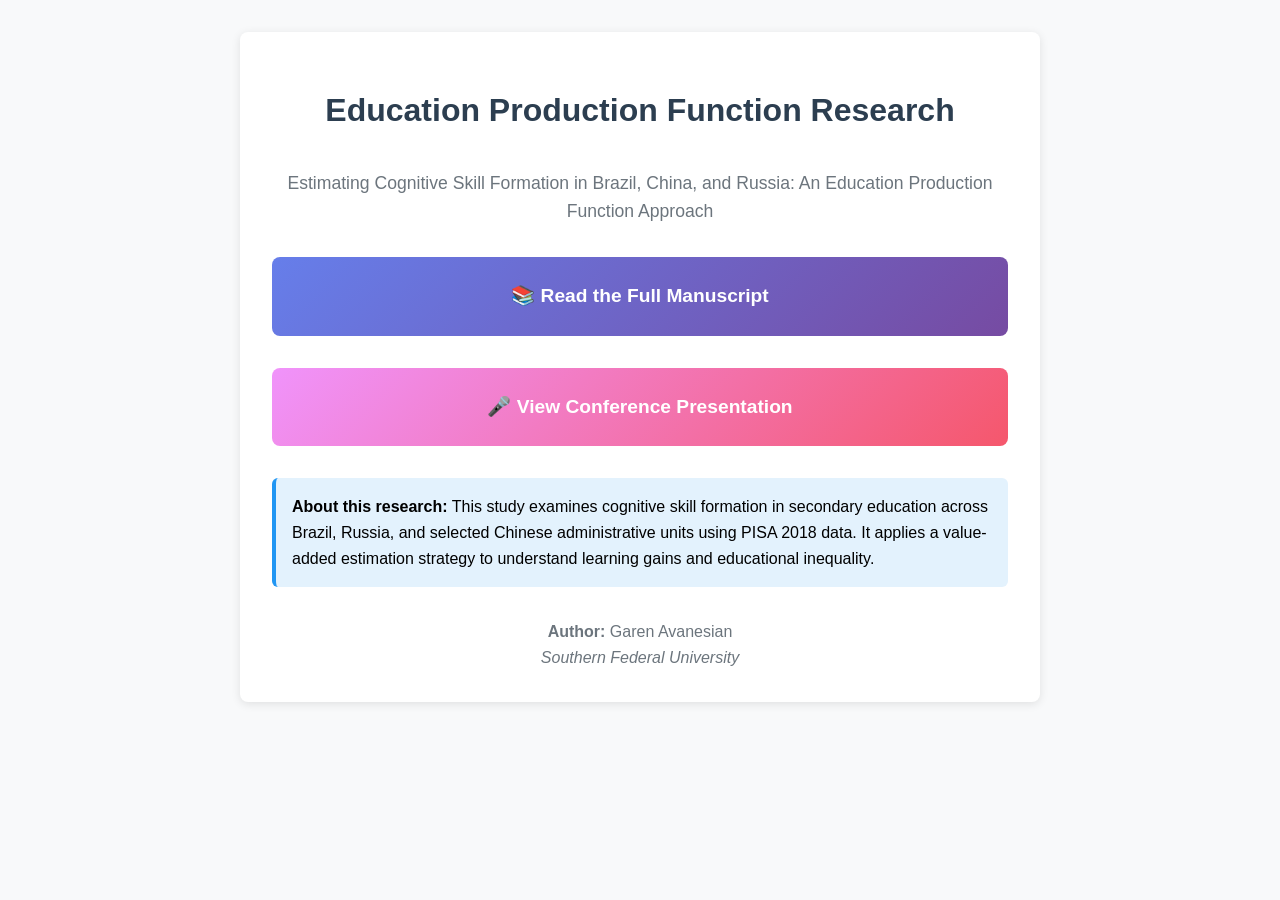
<file: docs/index.html>
<!DOCTYPE html>
<html lang="en">
<head>
    <meta charset="UTF-8">
    <meta name="viewport" content="width=device-width, initial-scale=1.0">
    <title>Education Production Function Research</title>
    <style>
        body {
            font-family: -apple-system, BlinkMacSystemFont, 'Segoe UI', Roboto, sans-serif;
            max-width: 800px;
            margin: 0 auto;
            padding: 2rem;
            line-height: 1.6;
            background-color: #f8f9fa;
        }
        .container {
            background: white;
            padding: 2rem;
            border-radius: 8px;
            box-shadow: 0 2px 10px rgba(0,0,0,0.1);
        }
        h1 {
            color: #2c3e50;
            text-align: center;
            margin-bottom: 2rem;
        }
        .subtitle {
            text-align: center;
            color: #6c757d;
            font-size: 1.1rem;
            margin-bottom: 2rem;
        }
        .manuscript-link {
            display: block;
            background: linear-gradient(135deg, #667eea 0%, #764ba2 100%);
            color: white;
            text-decoration: none;
            padding: 1.5rem;
            border-radius: 8px;
            text-align: center;
            font-size: 1.2rem;
            font-weight: 600;
            margin: 2rem 0;
            transition: transform 0.2s ease;
        }
        .manuscript-link:hover {
            transform: translateY(-2px);
            box-shadow: 0 4px 15px rgba(0,0,0,0.2);
        }
        .presentation-link {
            display: block;
            background: linear-gradient(135deg, #f093fb 0%, #f5576c 100%);
            color: white;
            text-decoration: none;
            padding: 1.5rem;
            border-radius: 8px;
            text-align: center;
            font-size: 1.2rem;
            font-weight: 600;
            margin: 2rem 0;
            transition: transform 0.2s ease;
        }
        .presentation-link:hover {
            transform: translateY(-2px);
            box-shadow: 0 4px 15px rgba(0,0,0,0.2);
        }
        .info {
            background: #e3f2fd;
            padding: 1rem;
            border-radius: 6px;
            border-left: 4px solid #2196f3;
            margin: 1rem 0;
        }
        .author {
            text-align: center;
            margin-top: 2rem;
            color: #6c757d;
        }
    </style>
</head>
<body>
    <div class="container">
        <h1>Education Production Function Research</h1>
        
        <div class="subtitle">
            Estimating Cognitive Skill Formation in Brazil, China, and Russia: An Education Production Function Approach
        </div>
        
        <a href="manuscript.html" class="manuscript-link">
            📚 Read the Full Manuscript
        </a>
        
        <a href="presentation.html" class="presentation-link">
            🎤 View Conference Presentation
        </a>
        
        <div class="info">
            <strong>About this research:</strong> This study examines cognitive skill formation in secondary education across Brazil, Russia, and selected Chinese administrative units using PISA 2018 data. It applies a value-added estimation strategy to understand learning gains and educational inequality.
        </div>
        
        <div class="author">
            <strong>Author:</strong> Garen Avanesian<br>
            <em>Southern Federal University</em>
        </div>
    </div>
</body>
</html>
</file>
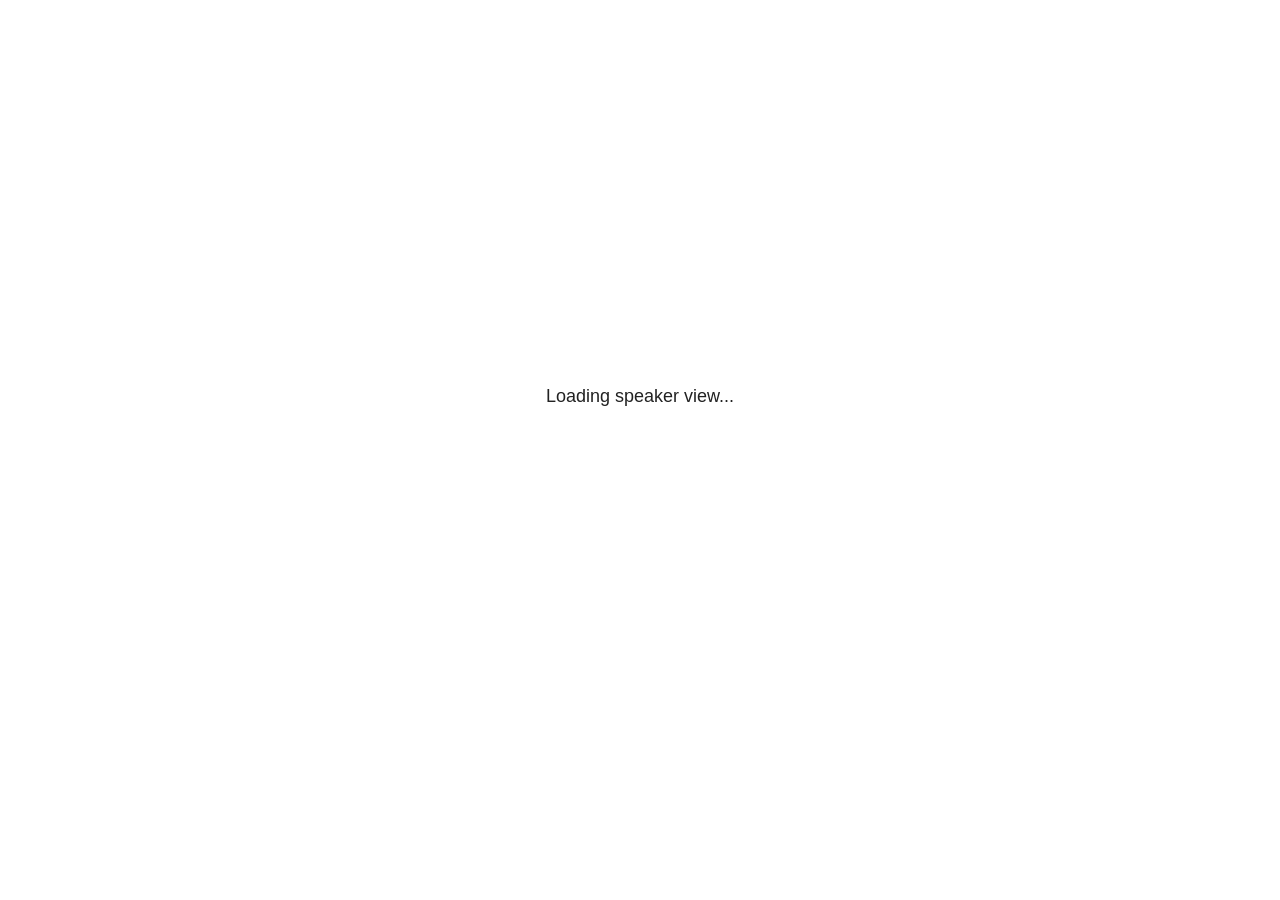
<file: docs/presentation_files/libs/revealjs/plugin/notes/speaker-view.html>
<!--
	NOTE: You need to build the notes plugin after making changes to this file.
-->
<html lang="en">
	<head>
		<meta charset="utf-8">

		<title>reveal.js - Speaker View</title>

		<style>
			body {
				font-family: Helvetica;
				font-size: 18px;
			}

			#current-slide,
			#upcoming-slide,
			#speaker-controls {
				padding: 6px;
				box-sizing: border-box;
				-moz-box-sizing: border-box;
			}

			#current-slide iframe,
			#upcoming-slide iframe {
				width: 100%;
				height: 100%;
				border: 1px solid #ddd;
			}

			#current-slide .label,
			#upcoming-slide .label {
				position: absolute;
				top: 10px;
				left: 10px;
				z-index: 2;
			}

			#connection-status {
				position: absolute;
				top: 0;
				left: 0;
				width: 100%;
				height: 100%;
				z-index: 20;
				padding: 30% 20% 20% 20%;
				font-size: 18px;
				color: #222;
				background: #fff;
				text-align: center;
				box-sizing: border-box;
				line-height: 1.4;
			}

			.overlay-element {
				height: 34px;
				line-height: 34px;
				padding: 0 10px;
				text-shadow: none;
				background: rgba( 220, 220, 220, 0.8 );
				color: #222;
				font-size: 14px;
			}

			.overlay-element.interactive:hover {
				background: rgba( 220, 220, 220, 1 );
			}

			#current-slide {
				position: absolute;
				width: 60%;
				height: 100%;
				top: 0;
				left: 0;
				padding-right: 0;
			}

			#upcoming-slide {
				position: absolute;
				width: 40%;
				height: 40%;
				right: 0;
				top: 0;
			}

			/* Speaker controls */
			#speaker-controls {
				position: absolute;
				top: 40%;
				right: 0;
				width: 40%;
				height: 60%;
				overflow: auto;
				font-size: 18px;
			}

				.speaker-controls-time.hidden,
				.speaker-controls-notes.hidden {
					display: none;
				}

				.speaker-controls-time .label,
				.speaker-controls-pace .label,
				.speaker-controls-notes .label {
					text-transform: uppercase;
					font-weight: normal;
					font-size: 0.66em;
					color: #666;
					margin: 0;
				}

				.speaker-controls-time, .speaker-controls-pace {
					border-bottom: 1px solid rgba( 200, 200, 200, 0.5 );
					margin-bottom: 10px;
					padding: 10px 16px;
					padding-bottom: 20px;
					cursor: pointer;
				}

				.speaker-controls-time .reset-button {
					opacity: 0;
					float: right;
					color: #666;
					text-decoration: none;
				}
				.speaker-controls-time:hover .reset-button {
					opacity: 1;
				}

				.speaker-controls-time .timer,
				.speaker-controls-time .clock {
					width: 50%;
				}

				.speaker-controls-time .timer,
				.speaker-controls-time .clock,
				.speaker-controls-time .pacing .hours-value,
				.speaker-controls-time .pacing .minutes-value,
				.speaker-controls-time .pacing .seconds-value {
					font-size: 1.9em;
				}

				.speaker-controls-time .timer {
					float: left;
				}

				.speaker-controls-time .clock {
					float: right;
					text-align: right;
				}

				.speaker-controls-time span.mute {
					opacity: 0.3;
				}

				.speaker-controls-time .pacing-title {
					margin-top: 5px;
				}

				.speaker-controls-time .pacing.ahead {
					color: blue;
				}

				.speaker-controls-time .pacing.on-track {
					color: green;
				}

				.speaker-controls-time .pacing.behind {
					color: red;
				}

				.speaker-controls-notes {
					padding: 10px 16px;
				}

				.speaker-controls-notes .value {
					margin-top: 5px;
					line-height: 1.4;
					font-size: 1.2em;
				}

			/* Layout selector */
			#speaker-layout {
				position: absolute;
				top: 10px;
				right: 10px;
				color: #222;
				z-index: 10;
			}
				#speaker-layout select {
					position: absolute;
					width: 100%;
					height: 100%;
					top: 0;
					left: 0;
					border: 0;
					box-shadow: 0;
					cursor: pointer;
					opacity: 0;

					font-size: 1em;
					background-color: transparent;

					-moz-appearance: none;
					-webkit-appearance: none;
					-webkit-tap-highlight-color: rgba(0, 0, 0, 0);
				}

				#speaker-layout select:focus {
					outline: none;
					box-shadow: none;
				}

			.clear {
				clear: both;
			}

			/* Speaker layout: Wide */
			body[data-speaker-layout="wide"] #current-slide,
			body[data-speaker-layout="wide"] #upcoming-slide {
				width: 50%;
				height: 45%;
				padding: 6px;
			}

			body[data-speaker-layout="wide"] #current-slide {
				top: 0;
				left: 0;
			}

			body[data-speaker-layout="wide"] #upcoming-slide {
				top: 0;
				left: 50%;
			}

			body[data-speaker-layout="wide"] #speaker-controls {
				top: 45%;
				left: 0;
				width: 100%;
				height: 50%;
				font-size: 1.25em;
			}

			/* Speaker layout: Tall */
			body[data-speaker-layout="tall"] #current-slide,
			body[data-speaker-layout="tall"] #upcoming-slide {
				width: 45%;
				height: 50%;
				padding: 6px;
			}

			body[data-speaker-layout="tall"] #current-slide {
				top: 0;
				left: 0;
			}

			body[data-speaker-layout="tall"] #upcoming-slide {
				top: 50%;
				left: 0;
			}

			body[data-speaker-layout="tall"] #speaker-controls {
				padding-top: 40px;
				top: 0;
				left: 45%;
				width: 55%;
				height: 100%;
				font-size: 1.25em;
			}

			/* Speaker layout: Notes only */
			body[data-speaker-layout="notes-only"] #current-slide,
			body[data-speaker-layout="notes-only"] #upcoming-slide {
				display: none;
			}

			body[data-speaker-layout="notes-only"] #speaker-controls {
				padding-top: 40px;
				top: 0;
				left: 0;
				width: 100%;
				height: 100%;
				font-size: 1.25em;
			}

			@media screen and (max-width: 1080px) {
				body[data-speaker-layout="default"] #speaker-controls {
					font-size: 16px;
				}
			}

			@media screen and (max-width: 900px) {
				body[data-speaker-layout="default"] #speaker-controls {
					font-size: 14px;
				}
			}

			@media screen and (max-width: 800px) {
				body[data-speaker-layout="default"] #speaker-controls {
					font-size: 12px;
				}
			}

		</style>
	</head>

	<body>

		<div id="connection-status">Loading speaker view...</div>

		<div id="current-slide"></div>
		<div id="upcoming-slide"><span class="overlay-element label">Upcoming</span></div>
		<div id="speaker-controls">
			<div class="speaker-controls-time">
				<h4 class="label">Time <span class="reset-button">Click to Reset</span></h4>
				<div class="clock">
					<span class="clock-value">0:00 AM</span>
				</div>
				<div class="timer">
					<span class="hours-value">00</span><span class="minutes-value">:00</span><span class="seconds-value">:00</span>
				</div>
				<div class="clear"></div>

				<h4 class="label pacing-title" style="display: none">Pacing – Time to finish current slide</h4>
				<div class="pacing" style="display: none">
					<span class="hours-value">00</span><span class="minutes-value">:00</span><span class="seconds-value">:00</span>
				</div>
			</div>

			<div class="speaker-controls-notes hidden">
				<h4 class="label">Notes</h4>
				<div class="value"></div>
			</div>
		</div>
		<div id="speaker-layout" class="overlay-element interactive">
			<span class="speaker-layout-label"></span>
			<select class="speaker-layout-dropdown"></select>
		</div>

		<script>

			(function() {

				var notes,
					notesValue,
					currentState,
					currentSlide,
					upcomingSlide,
					layoutLabel,
					layoutDropdown,
					pendingCalls = {},
					lastRevealApiCallId = 0,
					connected = false,
					whitelistedWindows = [window.opener];

				var SPEAKER_LAYOUTS = {
					'default': 'Default',
					'wide': 'Wide',
					'tall': 'Tall',
					'notes-only': 'Notes only'
				};

				setupLayout();

				var connectionStatus = document.querySelector( '#connection-status' );
				var connectionTimeout = setTimeout( function() {
					connectionStatus.innerHTML = 'Error connecting to main window.<br>Please try closing and reopening the speaker view.';
				}, 5000 );
;
				window.addEventListener( 'message', function( event ) {

					// Validate the origin of this message to prevent XSS
					if( window.location.origin !== event.origin && whitelistedWindows.indexOf( event.source ) === -1 ) {
						return;
					}

					clearTimeout( connectionTimeout );
					connectionStatus.style.display = 'none';

					var data = JSON.parse( event.data );

					// The overview mode is only useful to the reveal.js instance
					// where navigation occurs so we don't sync it
					if( data.state ) delete data.state.overview;

					// Messages sent by the notes plugin inside of the main window
					if( data && data.namespace === 'reveal-notes' ) {
						if( data.type === 'connect' ) {
							handleConnectMessage( data );
						}
						else if( data.type === 'state' ) {
							handleStateMessage( data );
						}
						else if( data.type === 'return' ) {
							pendingCalls[data.callId](data.result);
							delete pendingCalls[data.callId];
						}
					}
					// Messages sent by the reveal.js inside of the current slide preview
					else if( data && data.namespace === 'reveal' ) {
						if( /ready/.test( data.eventName ) ) {
							// Send a message back to notify that the handshake is complete
							window.opener.postMessage( JSON.stringify({ namespace: 'reveal-notes', type: 'connected'} ), '*' );
						}
						else if( /slidechanged|fragmentshown|fragmenthidden|paused|resumed/.test( data.eventName ) && currentState !== JSON.stringify( data.state ) ) {

							dispatchStateToMainWindow( data.state );

						}
					}

				} );

				/**
				 * Updates the presentation in the main window to match the state
				 * of the presentation in the notes window.
				 */
				const dispatchStateToMainWindow = debounce(( state ) => {
					window.opener.postMessage( JSON.stringify({ method: 'setState', args: [ state ]} ), '*' );
				}, 500);

				/**
				 * Asynchronously calls the Reveal.js API of the main frame.
				 */
				function callRevealApi( methodName, methodArguments, callback ) {

					var callId = ++lastRevealApiCallId;
					pendingCalls[callId] = callback;
					window.opener.postMessage( JSON.stringify( {
						namespace: 'reveal-notes',
						type: 'call',
						callId: callId,
						methodName: methodName,
						arguments: methodArguments
					} ), '*' );

				}

				/**
				 * Called when the main window is trying to establish a
				 * connection.
				 */
				function handleConnectMessage( data ) {

					if( connected === false ) {
						connected = true;

						setupIframes( data );
						setupKeyboard();
						setupNotes();
						setupTimer();
						setupHeartbeat();
					}

				}

				/**
				 * Called when the main window sends an updated state.
				 */
				function handleStateMessage( data ) {

					// Store the most recently set state to avoid circular loops
					// applying the same state
					currentState = JSON.stringify( data.state );

					// No need for updating the notes in case of fragment changes
					if ( data.notes ) {
						notes.classList.remove( 'hidden' );
						notesValue.style.whiteSpace = data.whitespace;
						if( data.markdown ) {
							notesValue.innerHTML = marked( data.notes );
						}
						else {
							notesValue.innerHTML = data.notes;
						}
					}
					else {
						notes.classList.add( 'hidden' );
					}

					// Update the note slides
					currentSlide.contentWindow.postMessage( JSON.stringify({ method: 'setState', args: [ data.state ] }), '*' );
					upcomingSlide.contentWindow.postMessage( JSON.stringify({ method: 'setState', args: [ data.state ] }), '*' );
					upcomingSlide.contentWindow.postMessage( JSON.stringify({ method: 'next' }), '*' );

				}

				// Limit to max one state update per X ms
				handleStateMessage = debounce( handleStateMessage, 200 );

				/**
				 * Forward keyboard events to the current slide window.
				 * This enables keyboard events to work even if focus
				 * isn't set on the current slide iframe.
				 *
				 * Block F5 default handling, it reloads and disconnects
				 * the speaker notes window.
				 */
				function setupKeyboard() {

					document.addEventListener( 'keydown', function( event ) {
						if( event.keyCode === 116 || ( event.metaKey && event.keyCode === 82 ) ) {
							event.preventDefault();
							return false;
						}
						currentSlide.contentWindow.postMessage( JSON.stringify({ method: 'triggerKey', args: [ event.keyCode ] }), '*' );
					} );

				}

				/**
				 * Creates the preview iframes.
				 */
				function setupIframes( data ) {

					var params = [
						'receiver',
						'progress=false',
						'history=false',
						'transition=none',
						'autoSlide=0',
						'backgroundTransition=none'
					].join( '&' );

					var urlSeparator = /\?/.test(data.url) ? '&' : '?';
					var hash = '#/' + data.state.indexh + '/' + data.state.indexv;
					var currentURL = data.url + urlSeparator + params + '&postMessageEvents=true' + hash;
					var upcomingURL = data.url + urlSeparator + params + '&controls=false' + hash;

					currentSlide = document.createElement( 'iframe' );
					currentSlide.setAttribute( 'width', 1280 );
					currentSlide.setAttribute( 'height', 1024 );
					currentSlide.setAttribute( 'src', currentURL );
					document.querySelector( '#current-slide' ).appendChild( currentSlide );

					upcomingSlide = document.createElement( 'iframe' );
					upcomingSlide.setAttribute( 'width', 640 );
					upcomingSlide.setAttribute( 'height', 512 );
					upcomingSlide.setAttribute( 'src', upcomingURL );
					document.querySelector( '#upcoming-slide' ).appendChild( upcomingSlide );

					whitelistedWindows.push( currentSlide.contentWindow, upcomingSlide.contentWindow );

				}

				/**
				 * Setup the notes UI.
				 */
				function setupNotes() {

					notes = document.querySelector( '.speaker-controls-notes' );
					notesValue = document.querySelector( '.speaker-controls-notes .value' );

				}

				/**
				 * We send out a heartbeat at all times to ensure we can
				 * reconnect with the main presentation window after reloads.
				 */
				function setupHeartbeat() {

					setInterval( () => {
						window.opener.postMessage( JSON.stringify({ namespace: 'reveal-notes', type: 'heartbeat'} ), '*' );
					}, 1000 );

				}

				function getTimings( callback ) {

					callRevealApi( 'getSlidesAttributes', [], function ( slideAttributes ) {
						callRevealApi( 'getConfig', [], function ( config ) {
							var totalTime = config.totalTime;
							var minTimePerSlide = config.minimumTimePerSlide || 0;
							var defaultTiming = config.defaultTiming;
							if ((defaultTiming == null) && (totalTime == null)) {
								callback(null);
								return;
							}
							// Setting totalTime overrides defaultTiming
							if (totalTime) {
								defaultTiming = 0;
							}
							var timings = [];
							for ( var i in slideAttributes ) {
								var slide = slideAttributes[ i ];
								var timing = defaultTiming;
								if( slide.hasOwnProperty( 'data-timing' )) {
									var t = slide[ 'data-timing' ];
									timing = parseInt(t);
									if( isNaN(timing) ) {
										console.warn("Could not parse timing '" + t + "' of slide " + i + "; using default of " + defaultTiming);
										timing = defaultTiming;
									}
								}
								timings.push(timing);
							}
							if ( totalTime ) {
								// After we've allocated time to individual slides, we summarize it and
								// subtract it from the total time
								var remainingTime = totalTime - timings.reduce( function(a, b) { return a + b; }, 0 );
								// The remaining time is divided by the number of slides that have 0 seconds
								// allocated at the moment, giving the average time-per-slide on the remaining slides
								var remainingSlides = (timings.filter( function(x) { return x == 0 }) ).length
								var timePerSlide = Math.round( remainingTime / remainingSlides, 0 )
								// And now we replace every zero-value timing with that average
								timings = timings.map( function(x) { return (x==0 ? timePerSlide : x) } );
							}
							var slidesUnderMinimum = timings.filter( function(x) { return (x < minTimePerSlide) } ).length
							if ( slidesUnderMinimum ) {
								message = "The pacing time for " + slidesUnderMinimum + " slide(s) is under the configured minimum of " + minTimePerSlide + " seconds. Check the data-timing attribute on individual slides, or consider increasing the totalTime or minimumTimePerSlide configuration options (or removing some slides).";
								alert(message);
							}
							callback( timings );
						} );
					} );

				}

				/**
				 * Return the number of seconds allocated for presenting
				 * all slides up to and including this one.
				 */
				function getTimeAllocated( timings, callback ) {

					callRevealApi( 'getSlidePastCount', [], function ( currentSlide ) {
						var allocated = 0;
						for (var i in timings.slice(0, currentSlide + 1)) {
							allocated += timings[i];
						}
						callback( allocated );
					} );

				}

				/**
				 * Create the timer and clock and start updating them
				 * at an interval.
				 */
				function setupTimer() {

					var start = new Date(),
					timeEl = document.querySelector( '.speaker-controls-time' ),
					clockEl = timeEl.querySelector( '.clock-value' ),
					hoursEl = timeEl.querySelector( '.hours-value' ),
					minutesEl = timeEl.querySelector( '.minutes-value' ),
					secondsEl = timeEl.querySelector( '.seconds-value' ),
					pacingTitleEl = timeEl.querySelector( '.pacing-title' ),
					pacingEl = timeEl.querySelector( '.pacing' ),
					pacingHoursEl = pacingEl.querySelector( '.hours-value' ),
					pacingMinutesEl = pacingEl.querySelector( '.minutes-value' ),
					pacingSecondsEl = pacingEl.querySelector( '.seconds-value' );

					var timings = null;
					getTimings( function ( _timings ) {

						timings = _timings;
						if (_timings !== null) {
							pacingTitleEl.style.removeProperty('display');
							pacingEl.style.removeProperty('display');
						}

						// Update once directly
						_updateTimer();

						// Then update every second
						setInterval( _updateTimer, 1000 );

					} );


					function _resetTimer() {

						if (timings == null) {
							start = new Date();
							_updateTimer();
						}
						else {
							// Reset timer to beginning of current slide
							getTimeAllocated( timings, function ( slideEndTimingSeconds ) {
								var slideEndTiming = slideEndTimingSeconds * 1000;
								callRevealApi( 'getSlidePastCount', [], function ( currentSlide ) {
									var currentSlideTiming = timings[currentSlide] * 1000;
									var previousSlidesTiming = slideEndTiming - currentSlideTiming;
									var now = new Date();
									start = new Date(now.getTime() - previousSlidesTiming);
									_updateTimer();
								} );
							} );
						}

					}

					timeEl.addEventListener( 'click', function() {
						_resetTimer();
						return false;
					} );

					function _displayTime( hrEl, minEl, secEl, time) {

						var sign = Math.sign(time) == -1 ? "-" : "";
						time = Math.abs(Math.round(time / 1000));
						var seconds = time % 60;
						var minutes = Math.floor( time / 60 ) % 60 ;
						var hours = Math.floor( time / ( 60 * 60 )) ;
						hrEl.innerHTML = sign + zeroPadInteger( hours );
						if (hours == 0) {
							hrEl.classList.add( 'mute' );
						}
						else {
							hrEl.classList.remove( 'mute' );
						}
						minEl.innerHTML = ':' + zeroPadInteger( minutes );
						if (hours == 0 && minutes == 0) {
							minEl.classList.add( 'mute' );
						}
						else {
							minEl.classList.remove( 'mute' );
						}
						secEl.innerHTML = ':' + zeroPadInteger( seconds );
					}

					function _updateTimer() {

						var diff, hours, minutes, seconds,
						now = new Date();

						diff = now.getTime() - start.getTime();

						clockEl.innerHTML = now.toLocaleTimeString( 'en-US', { hour12: true, hour: '2-digit', minute:'2-digit' } );
						_displayTime( hoursEl, minutesEl, secondsEl, diff );
						if (timings !== null) {
							_updatePacing(diff);
						}

					}

					function _updatePacing(diff) {

						getTimeAllocated( timings, function ( slideEndTimingSeconds ) {
							var slideEndTiming = slideEndTimingSeconds * 1000;

							callRevealApi( 'getSlidePastCount', [], function ( currentSlide ) {
								var currentSlideTiming = timings[currentSlide] * 1000;
								var timeLeftCurrentSlide = slideEndTiming - diff;
								if (timeLeftCurrentSlide < 0) {
									pacingEl.className = 'pacing behind';
								}
								else if (timeLeftCurrentSlide < currentSlideTiming) {
									pacingEl.className = 'pacing on-track';
								}
								else {
									pacingEl.className = 'pacing ahead';
								}
								_displayTime( pacingHoursEl, pacingMinutesEl, pacingSecondsEl, timeLeftCurrentSlide );
							} );
						} );
					}

				}

				/**
				 * Sets up the speaker view layout and layout selector.
				 */
				function setupLayout() {

					layoutDropdown = document.querySelector( '.speaker-layout-dropdown' );
					layoutLabel = document.querySelector( '.speaker-layout-label' );

					// Render the list of available layouts
					for( var id in SPEAKER_LAYOUTS ) {
						var option = document.createElement( 'option' );
						option.setAttribute( 'value', id );
						option.textContent = SPEAKER_LAYOUTS[ id ];
						layoutDropdown.appendChild( option );
					}

					// Monitor the dropdown for changes
					layoutDropdown.addEventListener( 'change', function( event ) {

						setLayout( layoutDropdown.value );

					}, false );

					// Restore any currently persisted layout
					setLayout( getLayout() );

				}

				/**
				 * Sets a new speaker view layout. The layout is persisted
				 * in local storage.
				 */
				function setLayout( value ) {

					var title = SPEAKER_LAYOUTS[ value ];

					layoutLabel.innerHTML = 'Layout' + ( title ? ( ': ' + title ) : '' );
					layoutDropdown.value = value;

					document.body.setAttribute( 'data-speaker-layout', value );

					// Persist locally
					if( supportsLocalStorage() ) {
						window.localStorage.setItem( 'reveal-speaker-layout', value );
					}

				}

				/**
				 * Returns the ID of the most recently set speaker layout
				 * or our default layout if none has been set.
				 */
				function getLayout() {

					if( supportsLocalStorage() ) {
						var layout = window.localStorage.getItem( 'reveal-speaker-layout' );
						if( layout ) {
							return layout;
						}
					}

					// Default to the first record in the layouts hash
					for( var id in SPEAKER_LAYOUTS ) {
						return id;
					}

				}

				function supportsLocalStorage() {

					try {
						localStorage.setItem('test', 'test');
						localStorage.removeItem('test');
						return true;
					}
					catch( e ) {
						return false;
					}

				}

				function zeroPadInteger( num ) {

					var str = '00' + parseInt( num );
					return str.substring( str.length - 2 );

				}

				/**
				 * Limits the frequency at which a function can be called.
				 */
				function debounce( fn, ms ) {

					var lastTime = 0,
						timeout;

					return function() {

						var args = arguments;
						var context = this;

						clearTimeout( timeout );

						var timeSinceLastCall = Date.now() - lastTime;
						if( timeSinceLastCall > ms ) {
							fn.apply( context, args );
							lastTime = Date.now();
						}
						else {
							timeout = setTimeout( function() {
								fn.apply( context, args );
								lastTime = Date.now();
							}, ms - timeSinceLastCall );
						}

					}

				}

			})();

		</script>
	</body>
</html>
</file>
